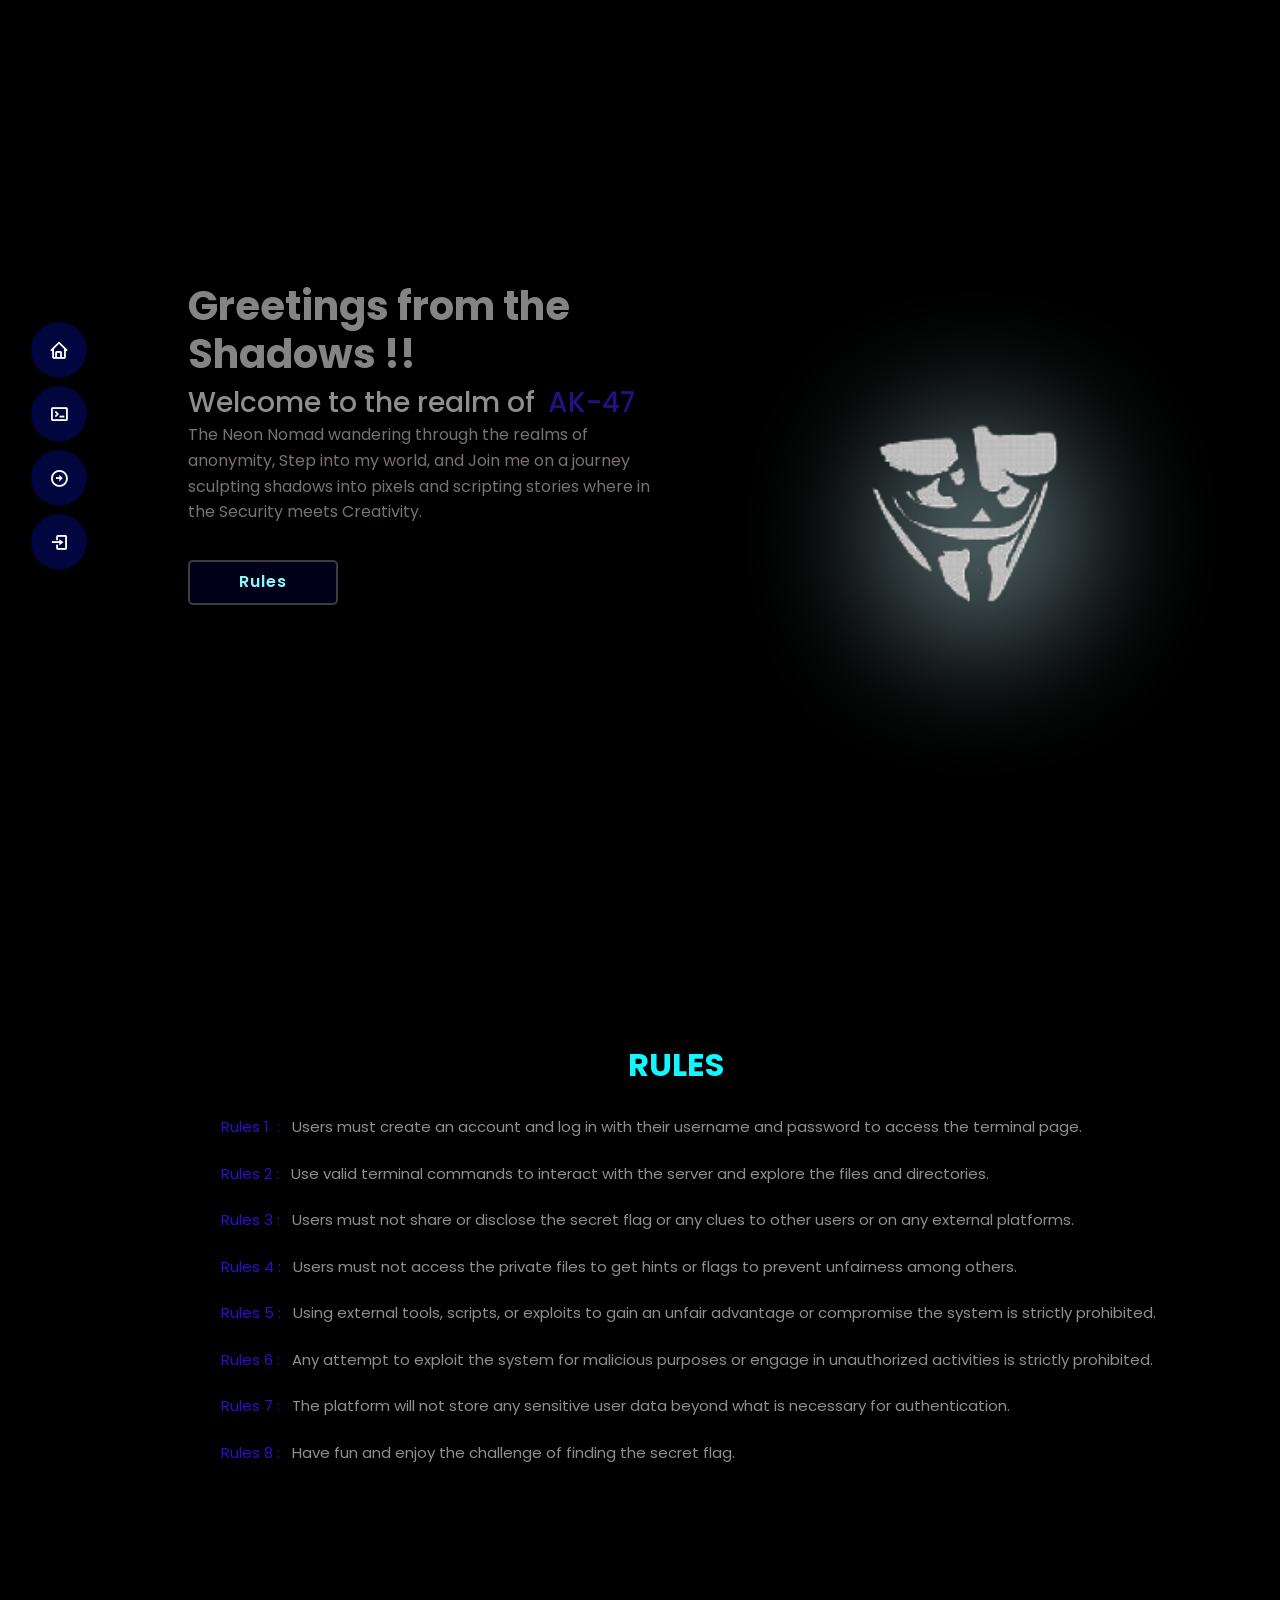
<file: index.html>
<!DOCTYPE html>
<html lang="en">
    <head>
        <meta charset="UTF-8">
        <meta name="viewport" content="width=device-width, initial-scale=1.0">
        <meta http-equiv="X-UA-Compatible" content="ie=edge">
        <title>AK-47 || KAI</title>
        <!-- box icons -->
        <link href='https://unpkg.com/boxicons@2.1.4/css/boxicons.min.css' rel='stylesheet'>

        <link rel="stylesheet" href="css/style.css">
        <link rel="stylesheet" href="https://cdn.jsdelivr.net/npm/bootstrap@4.0.0/dist/css/bootstrap.min.css" integrity="sha384-Gn5384xqQ1aoWXA+058RXPxPg6fy4IWvTNh0E263XmFcJlSAwiGgFAW/dAiS6JXm" crossorigin="anonymous">
    </head>
    <body>
        <header id="header" class="d-flex flex-column justify-content-center">
            <nav id="navbar" class="navbar nav-menu">
                <ul>
                    <li><a class="nav-link scrollto active" href="#"><i class="bx bx-home"></i>
                        <span> Home</span>
                    </a></li>
                    <li><a class="nav-link scrollto active" href="terminal.html" target="_blank"><i class='bx bx-terminal' ></i>
                        <span>Terminal</span>
                    </a></li>
                    <li><a class="nav-link scrollto active" href="https://akshat-ak47.github.io/webfolio/" target="_blank"><i class='bx bx-right-arrow-circle'></i>
                        <span>Explore</span>
                    </a></li>
                    <li><a class="nav-link scrollto active" href="login.html" target="_blank"><i class='bx bx-log-in' ></i>
                        <span>Login</span>
                    </a></li>
                </ul>
            </nav>
        </header>

        <!-- Home Page -->
        <section class="home" id="home">
            <div class="home-content scroll-scale">
                <h1>Greetings from the Shadows !!</h1>
                <div class="change-text">
                    <h3>Welcome to the realm of </h3>
                    <h3>
                        <span class="word">&nbsp;Kai&nbsp;</span>
                        <span class="word">&nbsp;AK-47&nbsp;</span>
                    </h3>
                </div>
                <p>
                    The Neon Nomad wandering through the realms of anonymity,
                    Step into my world, and Join me on a journey sculpting shadows into 
                    pixels and scripting stories where in the Security meets Creativity.
                </p>
                <!-- <div class="info-box">
                    <div class="email-info">
                        <h5>Email : </h5>
                        <span>parkai247@gmail.com</span>
                    </div>
                </div> -->
                <div class="btn-box">
                    <a href="#rules" class="btn">Rules</a>
                </div>
                <div class="home-image scroll-top">
                    <div class="img-box">
                        <img src="assets/img/home.png" alt="">
                    </div>
                    <div class="liquid-shape">
                        <svg viewBox="0 0 500 500" xmlns="http://www.w3.org/2000/svg" xmlns:xlink="http://www.w3.org/1999/xlink" width="100%" id="blobSvg">
                            <path fill="#8fb1b6bf">
                            <animate attributeName="d"
                                dur="4000ms"
                                repeatCount="indefinite"
                                values="M387.5,309Q368,368,309,406Q250,444,179.5,417.5Q109,391,60.5,320.5Q12,250,63.5,182.5Q115,115,182.5,
                                59Q250,3,306.5,70Q363,137,385,193.5Q407,250,387.5,309Z;
                                
                                M419.5,327Q404,404,327,407Q250,410,163.5,416.5Q77,423,48.5,336.5Q20,250,52,167Q84,84,167,86Q250,
                                88,309,110Q368,132,401.5,191Q435,250,419.5,327Z;
                                
                                M416,312Q374,374,312,404.5Q250,435,175,417.5Q100,400,86,325Q72,250,87.5,176.5Q103,103,
                                176.5,66Q250,29,327.5,62Q405,95,431.5,172.5Q458,250,416,312Z;

                                M414.8918,328.06895Q406.1379,406.1379,328.06895,444.39533Q250,482.65275,184.41973,431.90665Q118.83946,
                                381.16054,91.54102,315.58027Q64.24258,250,74.20156,167.08027Q84.16054,84.16054,167.08027,
                                54.91796Q250,25.67539,307.55234,80.28536Q365.10467,134.89533,394.37518,192.44766Q423.64569,250,414.8918,328.06895Z;

                                M398,316.5Q383,383,316.5,398.5Q250,414,172.5,409.5Q95,405,48.5,327.5Q2,250,55.5,179.5Q109,109,179.5,86.5Q250,
                                64,332.5,74.5Q415,85,414,167.5Q413,250,398,316.5Z;

                                M406,306Q362,362,306,409Q250,456,162.5,440.5Q75,425,39.5,337.5Q4,250,41.5,164.5Q79,79,164.5,88Q250,97,333,
                                90.5Q416,84,433,167Q450,250,406,306Z;

                                M440.75821,321.84565Q393.6913,393.6913,321.84565,419.223Q250,444.7547,167.10035,430.277Q84.2007,415.7993,51.25645,
                                332.89965Q18.3122,250,53.25645,169.10035Q88.2007,88.2007,169.10035,48.13029Q250,8.05989,311.02055,
                                68.0094Q372.04109,127.95891,429.9331,188.97945Q487.82511,250,440.75821,321.84565Z;

                                M405.5,328Q406,406,328,416Q250,426,193,395Q136,364,73.5,307Q11,250,72.5,192Q134,134,192,114Q250,94,
                                319.5,102.5Q389,111,397,180.5Q405,250,405.5,328Z;

                                M387.5,309Q368,368,309,406Q250,444,179.5,417.5Q109,391,60.5,320.5Q12,250,63.5,182.5Q115,115,182.5,
                                59Q250,3,306.5,70Q363,137,385,193.5Q407,250,387.5,309Z;
                                ">
                            </animate>
                        </path>
                          </svg>
                    </div>
                    </div>
        </section>

        <!-- Rules Section -->
        <section id="rules" class="rules">
            <div class="main-text scroll-scale">
                <h2><span>RULES</span></h2>
            </div>
            <div class="section-rules scroll-bottom">
            <ul>
                <li><span>Rules 1 &nbsp;: </span>&nbsp; Users must create an account and log in with their username and password to access the terminal page.</li><br>
                <li><span>Rules 2 : </span>&nbsp; Use valid terminal commands to interact with the server and explore the files and directories.</li><br>
                <li><span>Rules 3 : </span>&nbsp; Users must not share or disclose the secret flag or any clues to other users or on any external platforms.</li><br>
                <li><span>Rules 4 : </span>&nbsp; Users must not access the private files to get hints or flags to prevent unfairness among others.</li><br>
                <li><span>Rules 5 : </span>&nbsp; Using external tools, scripts, or exploits to gain an unfair advantage or compromise the system is strictly prohibited.</li><br>
                <li><span>Rules 6 : </span>&nbsp; Any attempt to exploit the system for malicious purposes or engage in unauthorized activities is strictly prohibited.</li><br>
                <li><span>Rules 7 : </span>&nbsp; The platform will not store any sensitive user data beyond what is necessary for authentication.</li><br>
                <li><span>Rules 8 : </span>&nbsp; Have fun and enjoy the challenge of finding the secret flag.</li><br>
                
            </ul>
        </div>
        </section>

    <script src="js/script.js"></script>
    </body>
</html>
</file>
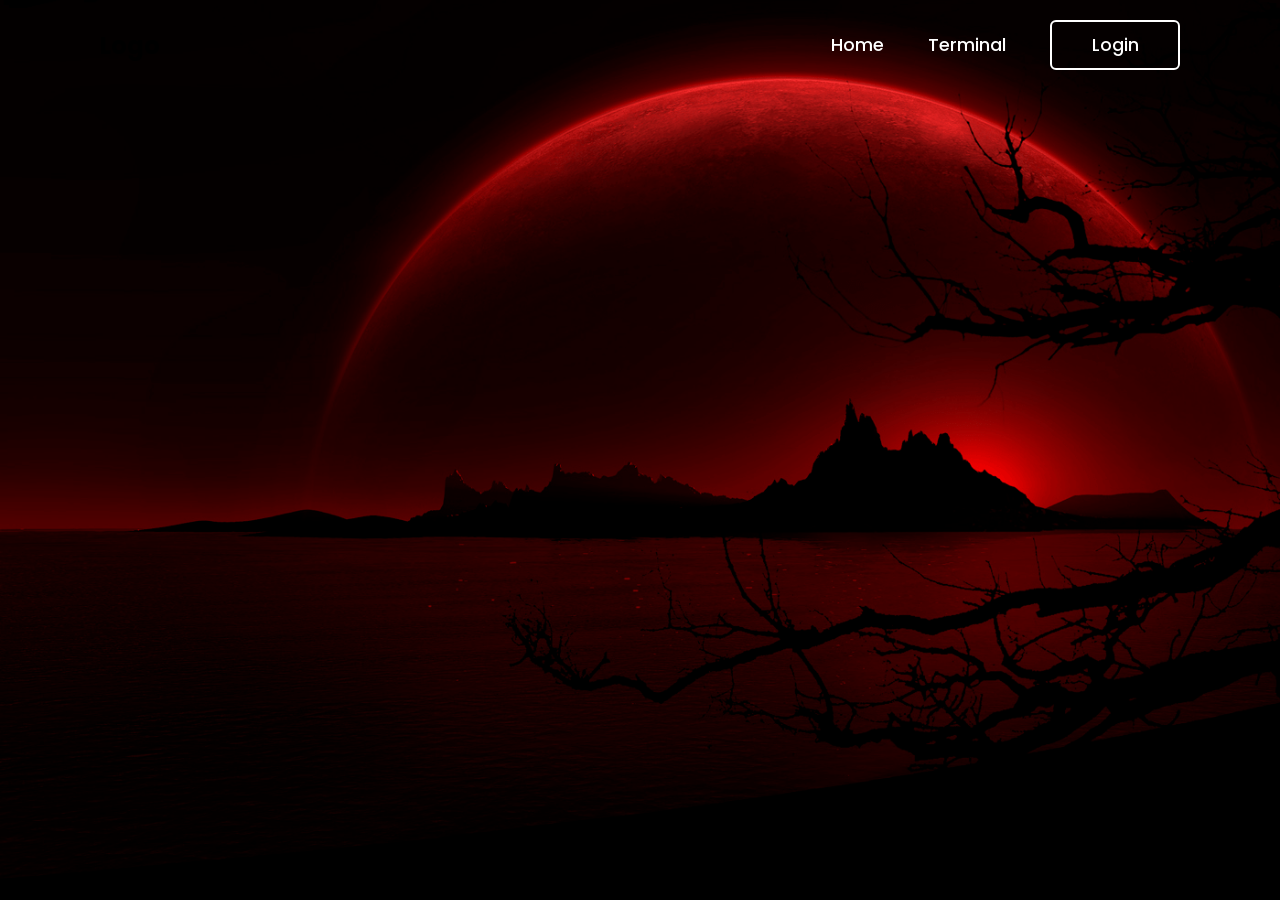
<file: login.html>
<!DOCTYPE html>
<html lang="en">
    <head>
        <meta charset="UTF-8">
        <meta name="viewport" content="width=device-width, initial-scale=1.0">
        <meta http-equiv="X-UA-Compatible" content="ie=edge">
        <title>Login</title>
        <style>
            body {
                display: flex;
                justify-content: center;
                align-items: center;
                min-height: 100vh;
                background-image: url('assets/img/login.png'); /* Relative path */
                background-size: cover;
                background-repeat: no-repeat;
                background-position: center;
                margin: 0; /* Remove default margin */
                padding: 0; /* Remove default padding */
            }
        </style>
        <link href='https://unpkg.com/boxicons@2.1.4/css/boxicons.min.css' rel='stylesheet'>

        <link rel="stylesheet" href="css/login.css">
        
    </head>
    <body>
        <header>
            <h2 class="Logo">Logo</h2>
            <nav class="navigation">
                <a href="index.html">Home</a>
                <a href="terminal.html">Terminal</a>
                <button class="btnLogin-popup">Login</button>
            </nav>
        </header>

        <div class="wrapper">
            <span class="icon-close">
                <i class='bx bx-x' ></i>
            </span>
            <div class="form-box login">
                <h2>Login</h2>
                <form id="loginForm">
                    <div class="input-box">
                        <span class="icon"><i class='bx bxs-envelope'></i></span>
                            <input type="email" required>
                            <label>Email</label>
                    </div>
                    <div class="input-box">
                        <span class="icon"><i class='bx bxs-lock-alt'></i></span>
                            <input type="password" required>
                            <label>Password</label>
                    </div>
                    <div class="remember-forget">
                        <label><input type="checkbox">
                        Remember me</label>
                        <a href="#">Forgot Password</a>
                    </div>
                    <button type="submit" class="btn">Login</button>
                    <div class="login-register">
                        <p>Don't have an account? 
                            <a href="#" class="register-link">Register</a>
                        </p>
                    </div>
                </form>
            </div>

            <div class="form-box register">
                <h2>Registration</h2>
                <form id="registerForm">
                    <div class="input-box">
                        <span class="icon"><i class='bx bxs-user' ></i></span>
                            <input type="text" required>
                            <label>Username</label>
                    </div>
                    <div class="input-box">
                        <span class="icon"><i class='bx bxs-envelope'></i></span>
                            <input type="email" required>
                            <label>Email</label>
                    </div>
                    <div class="input-box">
                        <span class="icon"><i class='bx bxs-lock-alt'></i></span>
                            <input type="password" required>
                            <label>Password</label>
                    </div>
                    <div class="remember-forget">
                        <label><input type="checkbox">
                        I agree to the terms & conditions</label>
                    </div>
                    <button type="submit" class="btn">Register</button>
                    <div class="login-register">
                        <p>Already have an account? 
                            <a href="#" class="login-link">Login</a>
                        </p>
                    </div>
                </form>
            </div>
        </div>
<!-- Your custom script -->
<script src="js/login.js"></script>

    </body>
</html>
</file>
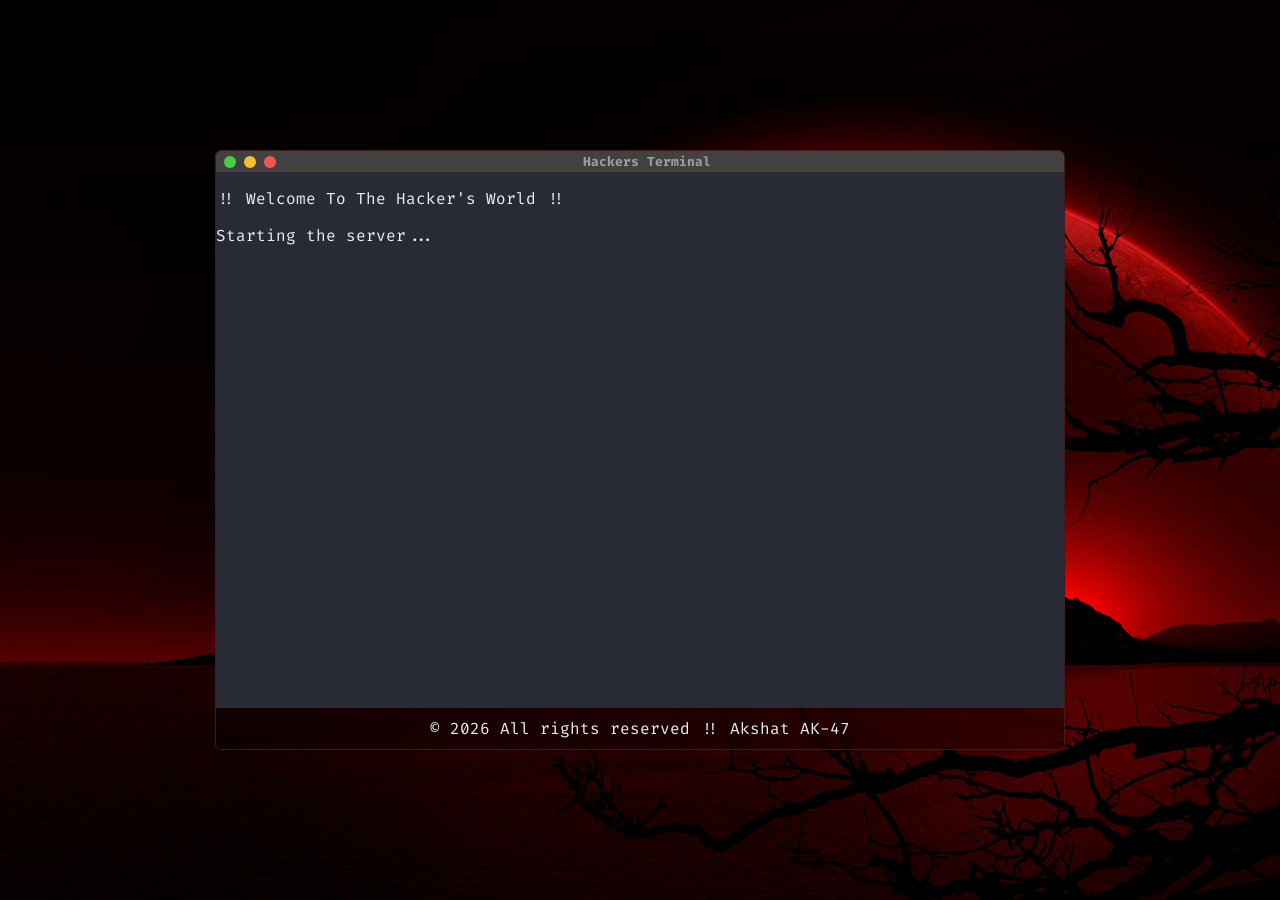
<file: terminal.html>
<!DOCTYPE html>
<html lang="en">
    <head>
        <meta charset="UTF-8">
        <meta name="viewport" content="width=device-width, initial-scale=1.0">
        <meta http-equiv="X-UA-Compatible" content="ie=edge">
        <title>AK-47 Terminal</title>
        <link rel="stylesheet" href="css/all.css">
        <link rel="stylesheet" href="css/main.css">
        <link href="https://fonts.googleapis.com/css?family=Fira+Code:wght@500&display=swap" rel="stylesheet">

        <style>
              body{
                  background-image: url('assets/img/login.png');
                  height: 100vh;
                  font-family: 'Fira Code', monospace;
                  display:flex;
                  align-items: center;
                  justify-content: center;
              }
        </style>

    </head>
    <body>
        <div class="container">
            <div class="menu">
                <div class="buttons-flex">
                    <div class="button green"></div>
                    <div class="button yellow"></div>
                    <div class="button red"></div>
                </div>
                <div class="title">
                    <h1><i class="fab fa-globe"></i>Hackers Terminal</h1>
                </div>
            </div>
        <div id="app"></div>
        <div class="title">
            <p>&copy; <script>document.write(new Date().getFullYear());</script><span> All rights reserved !! <a href="github.io">Akshat AK-47</span></a></p>
        </div>
        </div>
        <script src="js/main.js"></script>
    </body>
</html>
</file>
<file: css/style.css>
@import url('https://fonts.googleapis.com/css2?family=Poppins:wght@300;400;500;600;700;800;900&display=swap');

* {
    margin: 0;
    padding: 0;
    box-sizing: border-box;
    list-style: none;
    /* background-color: #000000; */
    text-decoration: none;
    /* border: none; */
    /* outline: none; */
    scroll-behavior: smooth;
    font-family: 'Poppins', sans-serif;
}

:root {
    --bg-color: #000000;
    --hover-color: #12f7ff;
    --second-bg-color: #323946;
    --big-font: 2.5rem;
    --normal-font: 2rem;
    --neon-box-shadow: 0 0 .5rem #12f7ff;
    --h2-font: 3rem;
    --text-color: #f5f5f5;
    --font-neon-text-shadow: 0 0 10px rgba(18, 247, 255, 0.3),
    0 0 20px rgba(18, 247, 255, 0.3),
    0 0 30px rgba(18, 247, 255, 0.3),
    0 0 40px rgba(18, 247, 255, 0.3),
    0 0 70px rgba(18, 247, 255, 0.3),
    0 0 80px rgba(18, 247, 255, 0.3),
    0 0 100px rgba(18, 247, 255, 0.3),
    0 0 150px rgba(18, 247, 255, 0.3);
}

body {
    -font-family: "Poppins", sans-serif;
    background-color: var(--bg-color) !important;
    color: var(--text-color);
}

span {
    color: var(--hover-color);
}

/* Header */
header {
    position: fixed;
    top: 0;
    left: 0;
    bottom: 0;
    z-index: 9997;
    transition: all 0.5s;
    padding: 15px;
    overflow-y: auto;
}

/* Navigation */
.nav-menu {
    padding: 0;
    display: block;
}
.nav-menu * {
    margin: 0;
    padding: 0;
    list-style: none;
}
.nav-menu>ul>li {
    position: relative;
    white-space: nowrap;
}
.nav-menu a,
.nav-menu a:focus {
    display: flex;
    align-items: center;
    color: #020855bf;
    padding: 10px 18px;
    margin-bottom: 8px;
    transition: 0.3s;
    font-size: 15px;
    border-radius: 50px;
    background: black;
    height: 56px;
    width: 100%;
    overflow: hidden;
}
.nav-menu a i,
.nav-menu a:focus i {
    /* color: #1586f7 !important; */
    font-size: 20px;
    background: none;
}

.nav-menu a span,
.nav-menu a:focus span {
    padding: 0 5px 0 7px;
    /* color: #1586f7 !important; */
    background: none;
}

.nav-menu a,
.nav-menu a:focus {
    background: none;
    /* color: #1586f7 !important; */
    width: 56px;
}
.nav-menu a span,
.nav-menu a:focus span {
    background: none;
    display: none;
    color: #fff !important;
}

.nav-menu a:hover,
.nav-menu .active,
.nav-menu .active:focus,
.nav-menu li:hover>a {
    color: #fff !important;
    background: #020855bf !important;
}

.nav-menu a:hover span,
.nav-menu .active span,
.nav-menu .active:focus span,
.nav-menu li:hover>a span {
    color: #fff !important;
    background: none;
}
.nav-menu a:hover,
.nav-menu li:hover>a {
    width: 100%;
    color: #fff !important;
    background: none;
}
.nav-menu a:hover span,
.nav-menu li:hover>a span {
    /* color: #1586f7 !important; */
    display: block;
    background: none;
}

/* Home Page  */
section {
    padding: 100px 10%;
}

.home {
    min-height: 100vh;
    height: 100%;
    margin-top: 2%;
    width: 100%;
    left: 40%;
    display: grid;
    grid-template-columns: repeat(2,1fr);
    align-items: center;
    grid-gap: 4em;
    margin-left: 4.7%;
}
.home-content {
    max-width: 600px;
}
.home-content h1 {
    font-size: var(--big-font);
    font-weight: 700;
    color: #858484;
}
.home-content p {
    color: #7a7171;
    line-height: 1.6;
}

.change-text {
    font-size: 1.5rem;
    font-weight: 600;
}
.change-text h3 {
    display: inline-flex;
    color: #918e8e;
    margin: 0;
    vertical-align: top;
}
.change-text h3 span {
    color: #251083;
}
.change-text h3 .word{
    position: absolute;
    display: flex;
    opacity: 0;
}
.change-text h3 .word .letter {
    transform-origin: center center 25px;
}
.change-text h3 .word .letter.out {
    transform: rotateX(90deg);
    transition: 0.32s cubic-beziar(0.6,0,0,7,0.2);
}
.change-text h3 .word .letter.in {
    transition: 0.38s ease;
}
.change-text h3 .word .letter.behind {
    transform: rotateX(-90deg);
}
.btn-box {
    display: flex;
    justify-content: space-between;
    width: 320px;
    height: 45px;
}
.btn-box .btn{
    display: inline-flex;
    justify-content: center;
    margin-top: 6%;
    align-items: center;
    width: 150px;
    height: 100%;
    background: #010122bf;
    color: rgb(141, 248, 248);
    font-size: 1rem;
    letter-spacing: 1px;
    font-weight: 600;
    transition: .6s;
    box-shadow: #4cbbeebf;
    border-radius: 5px;
    position: relative;overflow: hidden;
    z-index: 1;
    border: 2px solid #505053bf;
}
.btn:hover {
    color: black;
}
.btn::before {
    content: "";
    position: absolute;
    top: 0;
    left: 0;
    background: #020855bf;
    width: 20;
    height: 100%;
    z-index: -1;
    transition: .7s;
}
.btn:hover::before {
    width: 100%;
    background-color: rgb(115, 194, 247);
}
.btn:nth-child(2){
    background: var(--bg-color);
    color: var(--hover-color);
}
.btn:nth-child(2):hover {
    color: var(--bg-color);
}
.btn:nth-child(2)::before{
    background: rgb(115, 194, 247);
}

.home-image {
    position: relative;
}
.img-box{
    text-align: center;
}
.img-box img {
    margin-bottom: 10%;
    width: 100%;
    margin-left: 94%;
    margin-top: -55%;
    max-width: 570px;
    height: auto;
}

.liquid-shape {
    /* background-color: #50cadabf; */
    position: absolute;
    width: 60%;
    margin-left: 135%;
    margin-top: -40%;
    height: 60%;
    z-index: -1;
    top: 1%;
}
.liquid-shape:nth-child(2){
    opacity: 0.9;
    filter: blur(70px)
}

.main-text {
    width: 100%;
    text-align: center;
    margin-top: 2%;
    margin-left: 3.5%;
    width: 100%;
    left: 40%;
    margin-bottom: 2rem;
    color: var(--hover-color);
}
.main-text h2 {
    font-weight: 700;
    font-size: var(--normal-font);
}


.section-rules {
    display: flex;
    margin-top: 2%;
    margin-left: 4.7%;
    width: 100%;
    left: 40%;
    justify-content: center;
    align-items: center;
    flex-wrap: wrap;
    grid-gap: 2rem;
}
.section-rules li {
    font-size: 15px;
    color: #918e8e;
}
.section-rules li span{
    color: #300eca;
}
</file>
<file: css/login.css>
@import url('https://fonts.googleapis.com/css2?family=Poppins:wght@300;400;500;600;700;800;900&display=swap');

* {
    margin: 0;
    padding: 0;
    box-sizing: border-box;
    font-family: "Poppins", sans-serif;
}

header {
    position: fixed;
    top: 0;
    left: 0;
    width: 100%;
    background: transparent;
    padding: 20px 100px;
    display: flex;
    justify-content: space-between;
    align-items: center;
    z-index: 99;
}
.logo {
    font-size: 2cm;
    color: white;
    user-select: none;
}
.navigation a {
    position: relative;
    font-size: 1.1em;
    color: white;
    text-decoration: none;
    font-weight: 500;
    margin-left: 40px;
}
.navigation a::after {
    content: "";
    position: absolute;
    left: 0;
    bottom: -6px;
    width: 100%;
    height: 3px;
    background: #fff;
    transform-origin: right;
    border-radius: 5px;
    transform: scaleX(0);
    transition: transform .5s;
}
.navigation a:hover::after {
    transform-origin: left;
    transform: scaleX(1);
}
.navigation .btnLogin-popup {
    width: 130px;
    height: 50px;
    background: transparent;
    border: 2px solid #fff;
    outline: none;
    border-radius: 6px; 
    cursor: pointer;
    font-size: 1.1em;
    color: #fff;
    font-weight: 500;
    margin-left: 40px;
    transition: .5s;
}
.navigation .btnLogin-popup:hover {
    background: #fff;
    color: #162938;
}

.wrapper {
    position: relative;
    width: 400px;
    height: 440px;
    background: rgba(247, 177, 172, 0.5);
    /* background: transparent; */
    border: 2px solid rgba(255, 255, 255, .5);
    border-radius: 20px;
    backdrop-filter: blur(20px);
    box-shadow: 0 0 30px rgba(0, 0, 0, .5);
    display: flex;
    justify-content: center;
    align-items: center;
    overflow: hidden;
    transform: scale(0);
    transition: transform .5s ease, height .2s ease;
}

.wrapper.active-popup{
    transform: scale(1);
}


.wrapper.active {
    height: 520px;
}

.wrapper .form-box {
    width: 100%;
    padding: 40px;
}

.wrapper .form-box.login {
    transition: transform .18s ease;
    transform: translateX(0);
}

.wrapper.active .form-box.login {
    transition: none;
    transform: translateX(-440px);
}

.wrapper .form-box.register {
    position: absolute;
    transition: none;
    transform: translateX(400px);
}

.wrapper.active .form-box.register {
    transition: transform .18s ease;
    transform: translateX(0);
}

.wrapper .icon-close {
    position: absolute;
    top: 0;
    right: 0;
    width: 45px;
    height: 45px;
    background: #162938;
    font-size: 2em;
    color: #fff;
    display: flex;
    justify-content: center;
    align-items: center;
    border-bottom-left-radius: 20px;
    z-index: 1;
    cursor: pointer;
}

.form-box h2 {
    font-size: 2em;
    color: #162938;
    text-align: center;
}
.input-box {
    position: relative;
    width: 100%;
    height: 50px;
    border-bottom: 2px solid #162938;
    margin: 30px 0;
}

.input-box label {
    position: absolute;
    top: 50%;
    left: 5px;
    transform: translateY(-50%);
    font-size: 1em;
    color: #162938;
    font-weight: 500;
    pointer-events: none;
}
.input-box input:focus~label,
.input-box input:valid~label {
    top: -5px;
}

.input-box input {
    width: 100%;
    height: 100%;
    background: transparent;
    border: none;
    outline: none;
    font-size: 1em;
    color: #162938;
    font-weight: 600;
    padding: 0 35px 0 5px;
}
.input-box .icon {
    position: absolute;
    right: 8px;
    font-size: 1.2rem;
    color: #162938;
    line-height: 57px;
}
.remember-forget {
    font-weight: 500;
    font-size: .9em;
    color: #162938;
    margin: -15px 0 15px;
    display: flex;
    justify-content: space-between;
}
.remember-forget label input {
    accent-color: #162938;
    margin-right: 3px;
}

.remember-forget a {
    color: #162938;
    text-decoration: none;
}
.remember-forget a:hover {
    text-decoration: underline;
}

.btn {
    width: 100%;
    height: 45px;
    background: #162938;
    border: none;
    outline: none;
    border-radius: 6px;
    cursor: pointer;
    font-size: 1em;
    color: #fff;
    font-weight: 500;
}

.login-register {
    font-size: .9em;
    color: #162938;
    text-align: center;
    font-weight: 500;
    margin: 25px 0 10px;
}
.login-register p a {
    color: #162938;
    text-decoration: none;
    font-weight: 600;
}
.login-register p a:hover {
    text-decoration: underline;
}
</file>
<file: css/main.css>
*{
    margin:0;
    padding:0;
    box-sizing: border-box;
  }
  ::-webkit-scrollbar-track
  {
      box-shadow: inset 0 0 6px rgba(0,0,0,0.3);
      -webkit-box-shadow: inset 0 0 6px rgba(0,0,0,0.3);
      
      background-color: #555;
  }
  
  ::-webkit-scrollbar
  {
      width: 12px;
      background-color: #555;
  }
  
  ::-webkit-scrollbar-thumb
  {
    border-radius: 10px;
    box-shadow: inset 0 0 6px rgba(0,0,0,.3);
      -webkit-box-shadow: inset 0 0 6px rgba(0,0,0,.3);
      background-color: rgb(129, 129, 129);
  }
  .white{
    color:rgb(238, 238, 238);
  }
  .blue{
    color:#9CEAF3;
  }
  a{
    text-decoration: none;
    color: rgb(238, 238, 238);
  }

  .container{
    display:flex;
    flex-direction: column;
    width:100%;
    max-width:850px;
    height:600px;
    overflow: hidden;
    border-radius: 6px;
    border: 1px solid rgb(66, 27, 27);
    margin:20px;
    cursor: text;
  }
  .menu{
    display:flex;
    align-items: center;
    text-align: center;
    flex-direction: row;
    width: 100%;
    height: 24px;
    background-color: #424040;
    padding: 0 8px;
    cursor:default;
  }
  .menu .button{
    width:12px;
    height:12px;
    border-radius:50%;
    margin-right:8px;
    cursor:pointer;
  }
  .red{background-color:#F5544D;}
  .yellow{background-color:#FABD2F;}
  .green{background-color:#47D043;}
  div.title{
    flex:1;
    text-align:center;
  }
  .menu h1{
    font-size:13px;
    color:#9c9c9c;
  
  }
  .buttons-flex{
    position: absolute;
    display:flex;
    flex-direction: row;
  }
  @media (max-width:500px){
    .buttons-flex{
      position: unset;
      display:flex;
      flex-direction: row;
    }
  }
  @media (max-width:330px){
    .menu h1{
      display:none;
    }
  }
  #app{
    display:flex;
    flex-direction: column;
    background-color:#282A35;
    width:100%;
    height:100%;
    padding:8px 0;
    overflow: auto;
  }
  p{
    font-size:16px;
    color:rgb(238, 238, 238);
    padding:8px 0;
  }
  .title p {
    backdrop-filter: blur(5px); /* Adjust the blur intensity as needed */
    background-color: rgba(0, 0, 0, 0.3); /* Adjust the alpha value for transparency */
    padding: 10px; /* Adjust padding as needed */
    border-radius: 6px; /* Add border-radius for rounded corners */
}

  h2{
    font-size:16px;
    color:rgb(238, 238, 238);
  }
  p.code{
    color:#66C2CD;
    margin-left:8px;
  }
  span.text{
    margin-left:16px;
    color:white;
  }
  .path{
    color:#F7FCA0;
  }
  .path span{
    color:#6A77D2;
  }
  .path span + span{
    color:#9CEAF3;
  }
  
  .sucess{
    color:#5AD786;
  }
  .error{
    color:#F78F85;
  }
  p.response{
    color:rgb(238, 238, 238);
  }
  
  input{
    border:none;
    background-color: unset;
    color:rgb(238, 238, 238);
    width:100%;
    font-size:16px;
    font-family: 'Fira Code', monospace;
  }
  input:focus{
    border:none;
    outline: none;
    box-shadow: none;
    background-color: unset;
    
  }
  .type{
    display:flex;
    align-items: center;
    padding:4px;
  }
  .type2{
    display:flex;
    align-items: center;
    padding:4px;
  }
  .icone{
    color:#5AD786;
    padding-right:8px;
  }
  
  .icone.error{
    color:#F78F85;
  }

@media (max-width: 450px){
    #app {
        .title p span{
            font-size: 13px;
        }
    }
}
</file>
